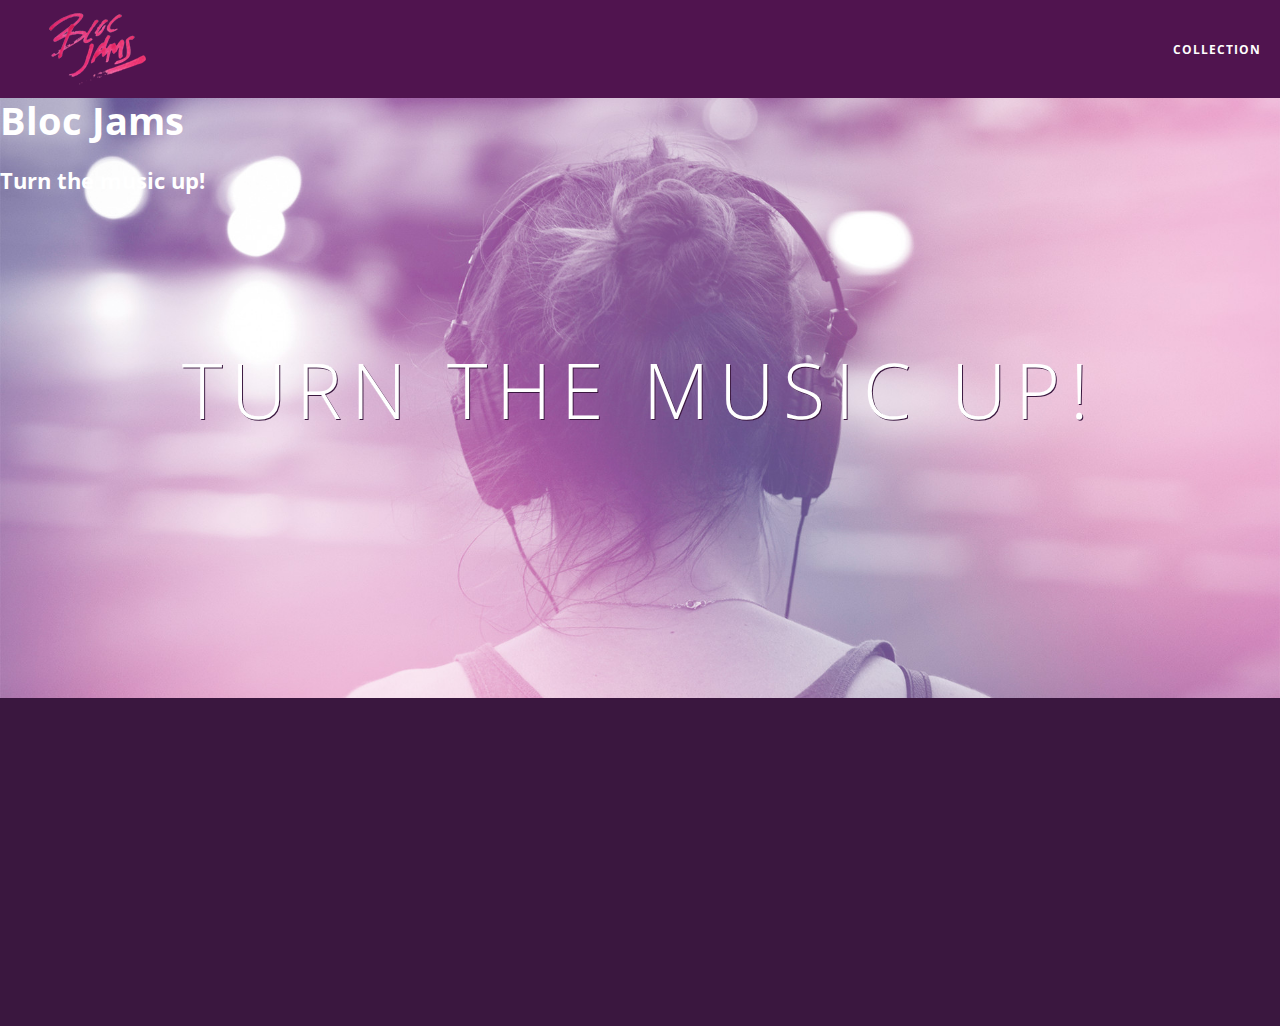
<file: index.html>
<!DOCTYPE html>
<html>
    <head></head>
      <title>Bloc Jams</title>
      <meta name="viewport" content="width=device-width, initial-scale=1">
      <link rel="stylesheet" type="text/css" href="http://fonts.googleapis.com/css?family=Open+Sans:400,800,600,700,300">
      <link rel="stylesheet" type="text/css" href="http://code.ionicframework.com/ionicons/2.0.1/css/ionicons.min.css">
      <link rel="stylesheet" type="text/css" href="styles/normalize.css">
      <link rel="stylesheet" type="text/css" href="styles/main.css">
      <link rel="stylesheet" type="text/css" href="styles/landing.css">
    <body class="landing">
      <nav class="navbar"> <!-- navigation bar -->
        <a href="index.html" class="logo">
            <img src="assets/images/bloc_jams_logo.png" alt="bloc jams logo">
        </a>
        <div class="links-container">
            <a href="collection.html" class="navbar-link">collection</a>
        </div>
      </nav>
      <section class="hero-content"> <!-- hero content -->
          <h1 class="heading">Bloc Jams</h1>
          <h3>Turn the music up!</h3>
          <h1 class="hero-title">Turn the music up!</h1>
      </section>
      <section class="selling-points container clearfix"> <!-- selling points -->
        <div class="point column third">
             <span class="ion-music-note"></span>
             <h5 class="point-title">Choose your music</h5>
             <p class="point-description">The world is full of music; why should you have to listen to music that someone else chose?</p>
         </div>
         <div class="point column third">
              <span class="ion-radio-waves"></span>
              <h5 class="point-title">Unlimited, streaming, ad-free</h5>
              <p class="point-description">No arbitrary limits. No distractions.</p>
          </div>
          <div class="point column third">
                <span class="ion-iphone"></span>
                <h5 class="point-title">Mobile enabled</h5>
                <p class="point-description">Listen to your music on the go. This streaming service is available on all mobile platforms.</p>
            </div>
      </section>
         <script src="scripts/utilities.js"></script>
         <script src="https://code.jquery.com/jquery-2.1.3.min.js"></script>
         <script src="scripts/landing.js"></script>
      </script>
    </body>
</html>
</file>
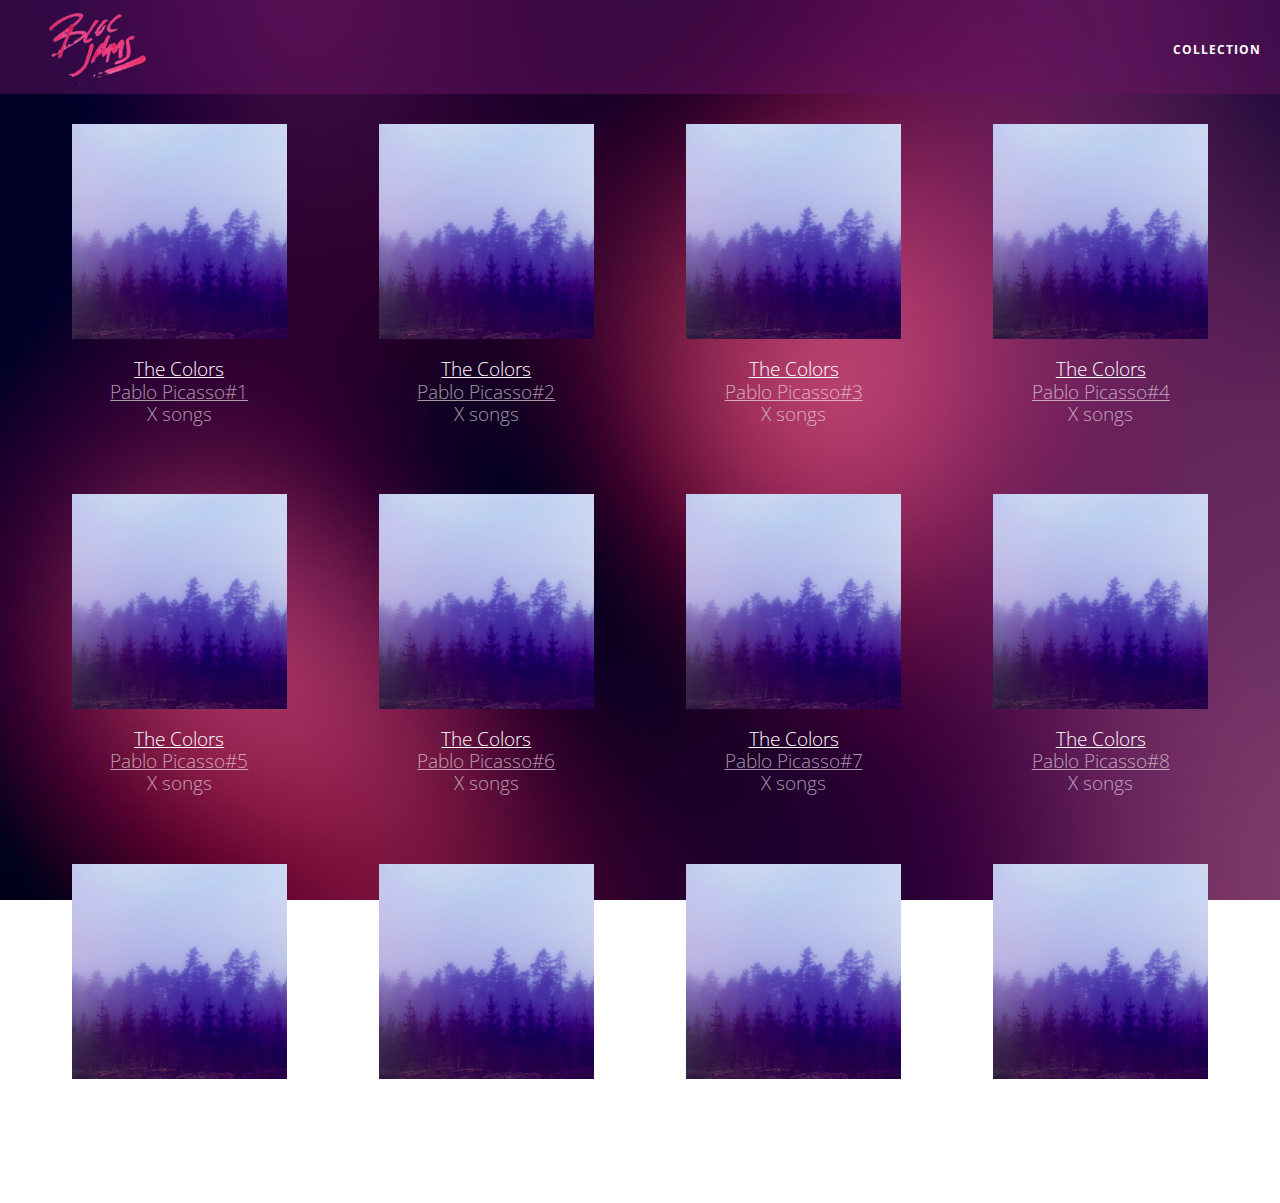
<file: collection.html>
<html>
    <head>
        <title>Bloc Jams</title>
        <meta name="viewport" content="width=device-width, initial-scale=1">
        <link rel="stylesheet" type="text/css" href="http://fonts.googleapis.com/css?family=Open+Sans:400,800,600,700,300">
        <link rel="stylesheet" type="text/css" href="http://code.ionicframework.com/ionicons/2.0.1/css/ionicons.min.css">
        <link rel="stylesheet" type="text/css" href="styles/normalize.css">
        <link rel="stylesheet" type="text/css" href="styles/main.css">
        <link rel="stylesheet" type="text/css" href="styles/collection.css">
    </head>
    <body class="collection">
      <nav class="navbar"> <!-- nav bar -->
        <a href="index.html" class="logo">
          <img src="assets/images/bloc_jams_logo.png" alt="bloc jams logo">
        </a>
        <div class="links-container">
            <a href="collection.html" class="navbar-link">collection</a>
        </div>
      </nav>

     <section class="album-covers container clearfix">

     </section>
    <script src="https://code.jquery.com/jquery-2.1.3.min.js"></script>
    <script src="scripts/collection.js"></script>
    </body>
</html>
</file>
<file: styles/main.css>
*, *::before, *::after {
   -moz-box-sizing: border-box;
   -webkit-box-sizing: border-box;
   box-sizing: border-box;
}

html {
    height: 100%; /* makes sure our HTML takes up 100% of the browser window */
    font-size: 100%;
}

body {
  font-family: 'Open Sans';/* sets our font to the "Open Sans" typeface */
  color: white; /*Sets the text color to white*/
  min-height: 100%;         /* says the height of the body must be, at minimum, 100% of the window */
}

body.landing {
    background-color: rgb(58,23,63); /* sets the background color to an RGB value (see below) */
}

.navbar {
    position: relative;
    padding: 0.5rem;
    background-color: rgba(101,18,95,0.5);
    z-index: 1;
}

.navbar .logo{
    position: relative; /* positioning will be explained in a resource */
    left: 2rem;
    cursor: pointer;  /* produces the finger-pointer icon when you hover over the logo */
}
.navbar .links-container {
    display: table;
    position: absolute;
    top: 0;
    right: 0;
    height: 100px;
    color: white;
    /* #3 */
    text-decoration: none;
}

.links-container .navbar-link {
    display: table-cell;
    position: relative;
    height: 100%;
    padding-left: 1rem;
    padding-right: 1rem;
    /* #4 */
    vertical-align: middle;
    color: white;
    font-size: 0.625rem;
    letter-spacing: 0.05rem;
    font-weight: 700;
    text-transform: uppercase;
    /* #3 */
    text-decoration: none;
    cursor: pointer;
}

  /* #5 */
.links-container .navbar-link:hover {
    color: rgb(233,50,117);
}

.links-container .navbar-link:active {
    color: rgb(233,50,117);
    background-color: white;
}
.container {
     margin: 0 auto;
     max-width: 64rem;
 }

 .container.narrow {
    max-width: 56rem;
}
 /* Medium and small screens (640px) */
 @media (min-width: 640px) {
   /* Style information will go here */
   html { font-size: 112%; }

   .column {
    float: left;
    padding-left: 1rem;
    padding-right: 1rem;
   }

.column.full { width: 100%; }
.column.two-thirds { width: 66.7%; }
.column.half { width: 50%; }
.column.third { width: 33.3%; }
.column.fourth { width: 25%; }
.column.flow-opposite { float: right; }

 }

.clearfix::before,
.clearfix::after {
   content: " ";
   display: table;
}

.clearfix::after {
   clear: both;
}

 /* Large screens (1024px) */
 @media (min-width: 1024px) {
   /* Style information will go here */
        html { font-size: 120%; }
 }
</file>
<file: styles/landing.css>
body.landing {
    background-color: rgb(58,23,63);
}

.hero-content {
    position: relative; /* positioning will be explained in a resource */
    min-height: 600px;  /* hero content element must be _at least_ 600 pixels */
    background-image: url(../assets/images/bloc_jams_bg.jpg);
    background-repeat: no-repeat;
    background-position: center center;
    background-size: cover;
}

.hero-content .heading {
  margin-top: 0;
}
.hero-content .hero-title {
    position: absolute;             /* positioning will be explained in a resource */
    top: 40%;                       /* positioning will be explained in a resource */
    -webkit-transform: translateY(-50%);
    -moz-transform: translateY(-50%);
    -ms-transform: translateY(-50%);
    transform: translateY(-50%);
    width: 100%;                    /* makes sure the title inhabits the full width of its container */
    text-align: center;             /* aligns text in the horizontal center of the element */
    font-size: 4rem;                /* specifies the size of the font in root em units */
    font-weight: 300;               /* makes the font thinner or lighter weight */
    text-transform: uppercase;      /* transforms the text to be all uppercase lettering */
    letter-spacing: 0.5rem;         /* puts 0.5 root ems worth of space between each letter */
    text-shadow: 1px 1px 0px rgb(58,23,63); /* creates a shadow underneath the text for readability over the image */
}

.selling-points {
     position: relative;
   }

 .point {
     position: relative;
     padding: 2rem;
     text-align: center;
     opacity: 0;
    -webkit-transform: scaleX(0.9) translateY(3rem);
    -moz-transform: scaleX(0.9) translateY(3rem);
    transform: scaleX(0.9) translateY(3rem);
    -webkit-transition: all 0.25s ease-in-out;
    -moz-transition: all 0.25s ease-in-out;
    transition: all 0.25s ease-in-out;
    -webkit-transition-delay: 0.2s;
    -moz-transition-delay: 0.2s;
    transition-delay: 0.2s;
 }

 .point .point-title {
     font-size: 1.25rem;
 }

 .ion-music-note,
 .ion-radio-waves,
 .ion-iphone {
     color: rgb(233,50,117);
     font-size: 5rem;
     transition: color 2s;
 }

 .ion-music-note:hover,
 .ion-radio-waves:hover,
 .ion-iphone:hover {
     color: yellow;
 }
</file>
<file: styles/collection.css>
body.collection {
     background-image: url(../assets/images/blurred_backgrounds/blur_bg_2.jpg);
     background-repeat: no-repeat;
     background-attachment: fixed;
     background-position: center center;
     background-size: cover;
 }

 .album-covers {
     position: relative;
 }

 .collection-album-container {
     position: relative;
     margin-top: 30px;
     margin-bottom: 20px;
     text-align: center;
 }

 .collection-album-container .caption {
     margin-top: 10px;
 }

 .collection-album-container .caption p {
     font-size: 1rem;
     font-weight: 300;
     color: rgba(255, 255, 255, 0.6);
 }

 .collection-album-container .caption p a {
     color: rgba(255, 255, 255, 0.6);
 }

 .collection-album-container .caption p a.album-name {
     color: white;
 }

 .collection-album-container img {
     width: 80%;
 }
</file>
